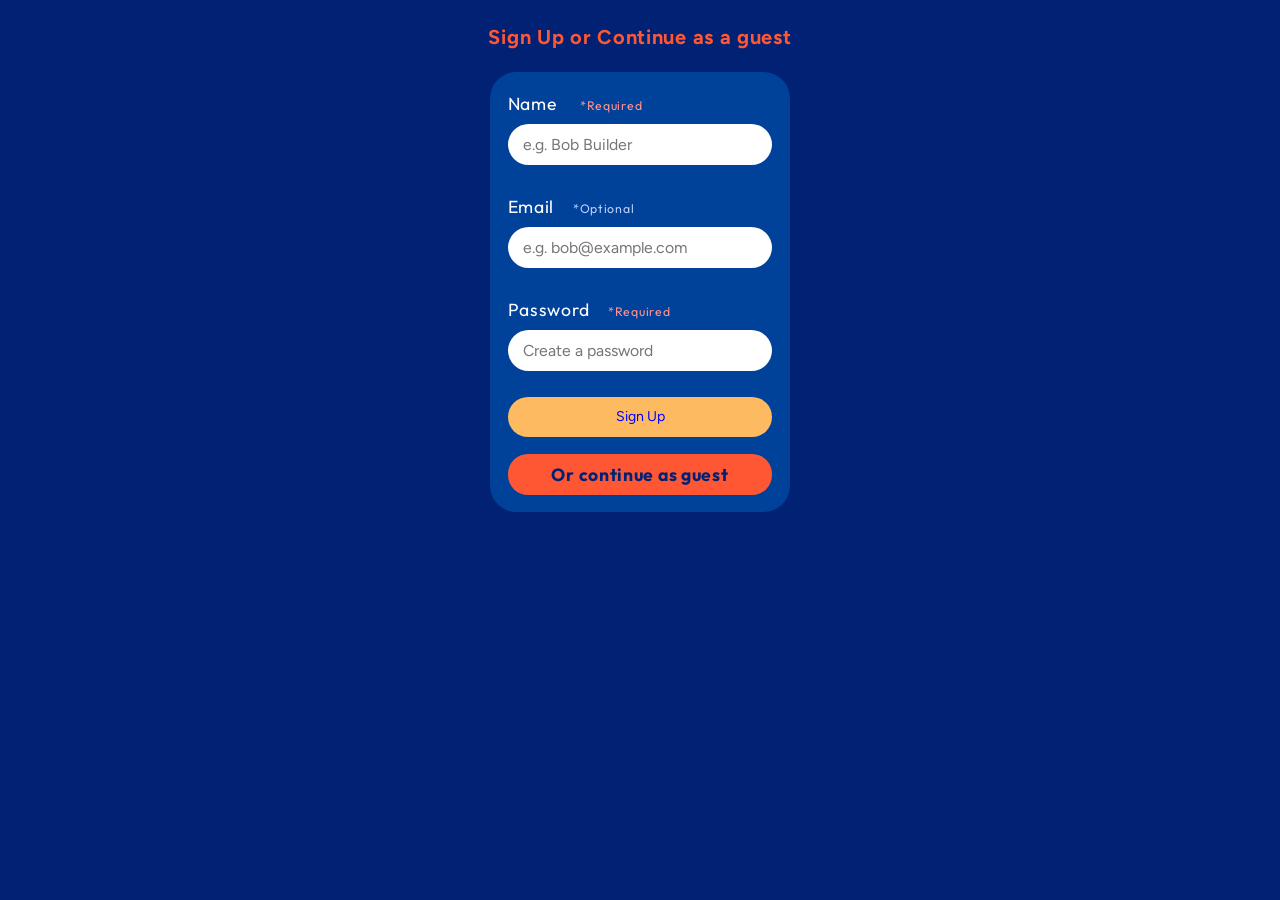
<file: pages/form.html>
<!DOCTYPE html>
<html lang="en">
  <head>
    <meta charset="UTF-8" />
    <meta name="viewport" content="width=device-width, initial-scale=1.0" />
    <link rel="stylesheet" href="../styles/style.css" />
    <link rel="stylesheet" href="../styles/form.css" />
    <title>Form</title>
  </head>
  <body>
    <h1>Sign Up or Continue as a guest</h1>
    <!-- Registration/Login Form -->
    <section class="form">
    <form id="signup-form" action="/users.html" method="post">
      <ul class="form-fields">
        <!-- Username field -->
        <li class="form-field username-field">
          <label for="username"
            >Name &nbsp;&nbsp;&nbsp;
            <span class="required-tag" aria-label="required"
            >*Required</span
            ></label
          >
          <input
            id="username"
            type="text"
            placeholder="e.g. Bob Builder"
            name="user-name"
            />
          </li>

          <!-- Email field -->
          <li class="form-field email-field">
            <label for="email"
            >Email &nbsp;&nbsp;&nbsp;<span
            class="optional-tag"
            aria-label="optional"
            >*Optional</span
            ></label
            >
            <input
            id="email"
            type="text"
            placeholder="e.g. bob@example.com"
            name="user-email"
            />
          </li>

          <!-- Password field -->
          <li class="form-field password-field">
          <label for="password"
            >Password &nbsp;&nbsp;&nbsp;<span
            class="required-tag"
              aria-label="required"
              >*Required</span
            ></label
          >
          <input
            id="password"
            type="text"
            placeholder="Create a password"
            name="user-password"
            />
          </li>

          <!-- Sign up button -->
          <li class="signup">
          <button
            id="signup-btn"
            class="btn"
            type="submit"
            name="signup-button"
          >
          Sign Up
        </button>
      </li>
      <li>
        <a
      href="https://sul-devs.github.io/prioritasker/app/screens/add-a-task.html"
      class="btn continue-as-guest-btn"
      >Or continue as guest</a
    >
      </li>
    </ul>
  </section>
    <!-- <button type="button">Google</button>
    <button type="button">IG</button>
    <button type="button">TW</button> -->
  </form>
</body>
</html>
</file>
<file: styles/style.css>
/* Fonts */
@import url("https://fonts.googleapis.com/css2?family=Figtree:ital@0;1&family=Outfit&display=swap");

/* Variables */
:root {
  --blue: #002174;
  --orange: #ff5733;
  --orange-tint: #ffdeb3;
  --orange-tint-1: #ff5733;
  --blue-btn-text: #063c93;
  --blue-tint: #338aff;
  --blue-shade: #004199;
  --fs-lg: 2.5rem;
  --fs-md: 1.2rem;
}

/* Resets */
* {
  margin: 0;
  padding: 0;
  box-sizing: border-box;
}

ul,
li {
  list-style: none;
}

a {
  text-decoration: none;
}

.white {
  background-color: #fff;
}

/* Utilities */
.container {
  max-width: 1200px;
  margin-inline: auto;
  padding: 0.75rem 1.25rem;
}

.btn {
  display: inline-block;
  padding: 0.8em 1.2em;
  background-color: var(--orange-tint-1);
  color: var(--blue);
  cursor: pointer;
  transition: transform 100ms ease-in;
  border-radius: 4px;
  font-weight: bold;
}

.btn.btn-outline {
  background: none;
  font-weight: 400;
  border: 1px solid #fff;
  color: #fff;
}

.btn:hover {
  transform: scale(1.1);
}

.hidden {
  display: none;
}

.section-heading {
  padding-bottom: 1.5em;
  font-size: 2em;
}

.section-padding {
  padding-block: 3em;
}

.border {
  border-radius: 25px;
  border: 2px solid var(--orange);
}

/* Base styles */
.skip-to-main-content {
  position: absolute;
  left: -5000px;
  opacity: 0;
}

html {
  scroll-behavior: smooth;
}

body {
  background: var(--blue);
  font-family: "Outfit", sans-serif;
  font-size: 1.1em;
  color: #fff;
  line-height: 1.7;
  letter-spacing: 0.04em;
}

h1,
h2,
h3,
h4 {
  font-family: "Figtree", sans-serif;
  color: var(--orange);
}

h3,
h4 {
  color: var(--orange-tint-1);
}

h2 {
  font-size: 1.5rem;
}

img {
  max-width: 100%;
}

a {
  color: #fff;
  font-family: "Outfit", sans-serif;
  cursor: pointer;
}

details {
  border-bottom: 1px solid var(--orange);
}

summary {
  cursor: pointer;
}

summary:hover {
  opacity: 0.9;
}

details:focus,
summary:focus {
  outline: none;
}

/* --------------------- Navbar ---------------------- */
#navbar .container {
  display: flex;
  justify-content: space-between;
  align-items: center;
}

#navbar .logo {
  width: 180px;
}

#navbar .nav-links {
  display: none;
}

#navbar li {
  transition: transform 100ms ease-out;
  padding-inline: 1em;
}

#navbar li:hover {
  transform: translateY(-0.2rem);
}

/*----------------------- Hero ----------------------*/
#hero .container {
  display: flex;
  flex-wrap: wrap;
  gap: 2rem;
  align-items: center;
}

#hero .container > * {
  flex: 1;
}

#hero .hero-heading {
  font-size: 2.5em;
  text-shadow: 5px 5px 190px var(--orange);
}

#hero hgroup p {
  font-size: 1.2em;
  padding-block: 1.3em;
}

#hero .get-started-btn {
  border: 3px solid var(--accent-red);
  margin-right: 1em;
  margin-bottom: 1em;
}

#hero .no-signup-req {
  margin-top: 0;
  font-size: 0.92em;
  color: #fff;
}

/*------------------- Features ----------------- */
.feature-cards-wrapper {
  display: grid;
  grid-template-columns: repeat(auto-fit, minmax(min(100%, 230px), 1fr));
  grid-gap: 1em;
}

#features .feature-card-wrapper {
  padding: 2em;
  margin-bottom: 2em;
}

.feature-title {
  font-size: 1.5em;
  margin: 1rem 0;
}

.feature-icon {
  padding: 0.75rem;
  border-radius: 50%;
  font-size: 1.1em;
  color: var(--orange);
}

.feature-description {
  font-size: 1em;
  font-weight: 300;
}

/*--------------- How it works ---------------*/
#how-it-works .section-heading {
  padding-bottom: 1em;
}

#how-it-works .description {
  font-size: 1.2em;
  margin-bottom: 2em;
}

#how-it-works i {
  color: var(--orange);
}

#how-it-works .steps {
  display: grid;
  grid-template-columns: repeat(auto-fit, minmax(min(100%, 230px), 1fr));
  gap: 1em;
}

#how-it-works .step {
  margin-bottom: 1rem;
  padding: 1.2em;
  font-weight: 400;
}

#how-it-works img {
  border-radius: 10px;
  height: 150px;
  width: 100%;
  object-fit: cover;
}

#how-it-works h3 {
  font-size: 1.1em;
  color: #fff;
  font-weight: 400;
}

#how-it-works img {
  margin-bottom: 1em;
}

/*---------------- Plans ----------------*/
#plans .plans-wrapper {
  display: flex;
  flex-wrap: wrap;
  gap: 2em;
}

#plans .plan-card-wrapper {
  background: var(--blue-tint-1);
  color: var(--blue-tint-2);
  padding: 2em;
  flex: 1 250px;
  display: flex;
  justify-content: center;
  align-items: center;
}

#plans h3 {
  font-size: 1.5em;
}

.plan-benefits {
  margin-block: 1em;
  color: #fff;
  margin-left: 1em;
}

.plan-benefit {
  margin-block: 0.5em;
  list-style: circle;
}

/*------------ Testimonials ------------*/
#testimonials .testimonials {
  display: flex;
  gap: 1em;
  overflow-x: scroll;
  overflow-y: hidden;
}

#testimonials .fa-quote-left {
  font-size: 2em;
  margin-bottom: 1rem;
  color: var(--orange-tint-1);
}

#testimonials li {
  padding: 2em;
  min-width: 260px;
}

.testimonial-words {
  color: var(--green-tint-1);
}

#testimonials .testimonials {
  padding-bottom: 2rem;
}

#testimonials .testimonials::-webkit-scrollbar {
  width: 1px;
}

#testimonials .testimonials::-webkit-scrollbar-track {
  background: var(--green-tint-2);
  border-radius: 20px;
}

#testimonials .testimonials::-webkit-scrollbar-thumb {
  background-color: var(--green-tint-1);
  border-radius: 20px;
}

/*-------------- CTA --------------*/
#cta {
  text-align: center;
  padding-block: 0;
}

#cta h2 {
  font-size: 2em;
}

.light-bulb {
  opacity: 0.2;
  max-width: 300px;
  margin-bottom: 1em;
}

.cta-description {
  padding-block: 1.5em;
  font-size: 1.2em;
}

/*---------------- FAQs ---------------*/
#faqs .faqs-wrapper {
  padding: 1.5em 2.3em;
}

#faqs .faqs-wrapper > *:last-child {
  border: 0;
}

#faqs details {
  padding-block: 1em;
}

#faqs .faq-answer {
  margin-top: 1em;
  margin-left: 1em;
}

/*----------------- Newsletter ----------------*/
#newsletter {
  background-color: var(--blue-shade);
  padding-block: 2em;
}
#newsletter .newsletter-heading {
  font-size: 2em;
  text-align: center;
}

#newsletter .newsletter-description {
  color: var(--green-tint-1);
  font-size: 1.2em;
  margin-block: 1.5em;
  text-align: center;
}

#newsletter .optin {
  text-align: center;
}

#newsletter .get-the-guide-btn {
  color: #fff;
  font-family: "Figtree", sans-serif;
  border: none;
  padding-block: 1.4em;
  font-size: 0.8em;
  border-top-right-radius: 30px;
  border-bottom-right-radius: 30px;
  border-top-left-radius: 0;
  border-bottom-left-radius: 0;
}

#newsletter .email-input {
  margin-top: 1em;
  border: none;
  width: 40%;
  padding: 1em;
  font-size: 1em;
  border-top-left-radius: 30px;
  border-bottom-left-radius: 30px;
  font-family: "Figtree", sans-serif;
}

#newsletter .optin input:focus {
  outline: none;
}

/*--------------- Footer -------------*/
#footer .footer-link-groups {
  font-size: 1.3em;
}

#footer .footer-link-groups .container {
  display: flex;
  justify-content: space-between;
  flex-wrap: wrap;
}

.group-of-links-title {
  margin-bottom: 1em;
  font-size: 1.5em;
}

.footer-link {
  margin-bottom: 1em;
}

#footer .socials a {
  font-size: 1.4em;
  margin-right: 1em;
  color: var(--orange);
}

#footer .socials a:hover {
  opacity: 0.9;
}

/*------------- Media queries -----------*/
@media screen and (min-width: 56em) {
  #navbar .nav-links {
    display: flex;
  }

  #hero .container {
    flex-direction: row;
    justify-content: space-between;
  }

  #hero .hero-container {
    flex-direction: row;
    align-items: center;
  }

  #hero .hero-img {
    max-width: 47%;
  }
}
</file>
<file: styles/form.css>
/* --------------------- Form Styling -------------------- */
h1 {
  text-align: center;
  font-size: 20px;
  padding-top: 20px;
}

.form {
  display: flex;
  align-items: center;
  justify-content: center;
}
#signup-form {
  margin-top: 1em;
  padding: 1em;
  width: 300px;
  border-radius: 1.5em;
  background-color: #004199;
}

.form-fields .form-field {
  margin-bottom: 1.5em;
}
.form-fields label {
  display: block;
  margin-bottom: 0.3em;
  color: #fff;
  text-transform: capitalize;
}

.form-fields input {
  font: 400 0.9em/1.6 "Figtree", sans-serif;
  padding: 0.5em;
  padding-inline: 1em;
  border: none;
  border-radius: 1.5em;
  width: 100%;
}

.form-fields input:focus {
  outline: none;
}

.required-tag {
  font-size: 0.7em;
  color: rgb(255, 146, 146);
}

.optional-tag {
  font-size: 0.7em;
  color: rgb(185, 207, 253);
}

/* Buttons */
#signup-form button {
  border: none;
  padding: 0.6em;
  border-radius: 1.5em;
  font: 400 0.8em/1.6 "Figtree", sans-serif;
  width: 100%;
  color: blue;
  background-color: #fdba61;
}

.continue-as-guest-btn {
  border-radius: 20px;
  width: 100%;
  text-align: center;
  padding-block: 0.3em;
  margin-top: 1em;
}
</file>
